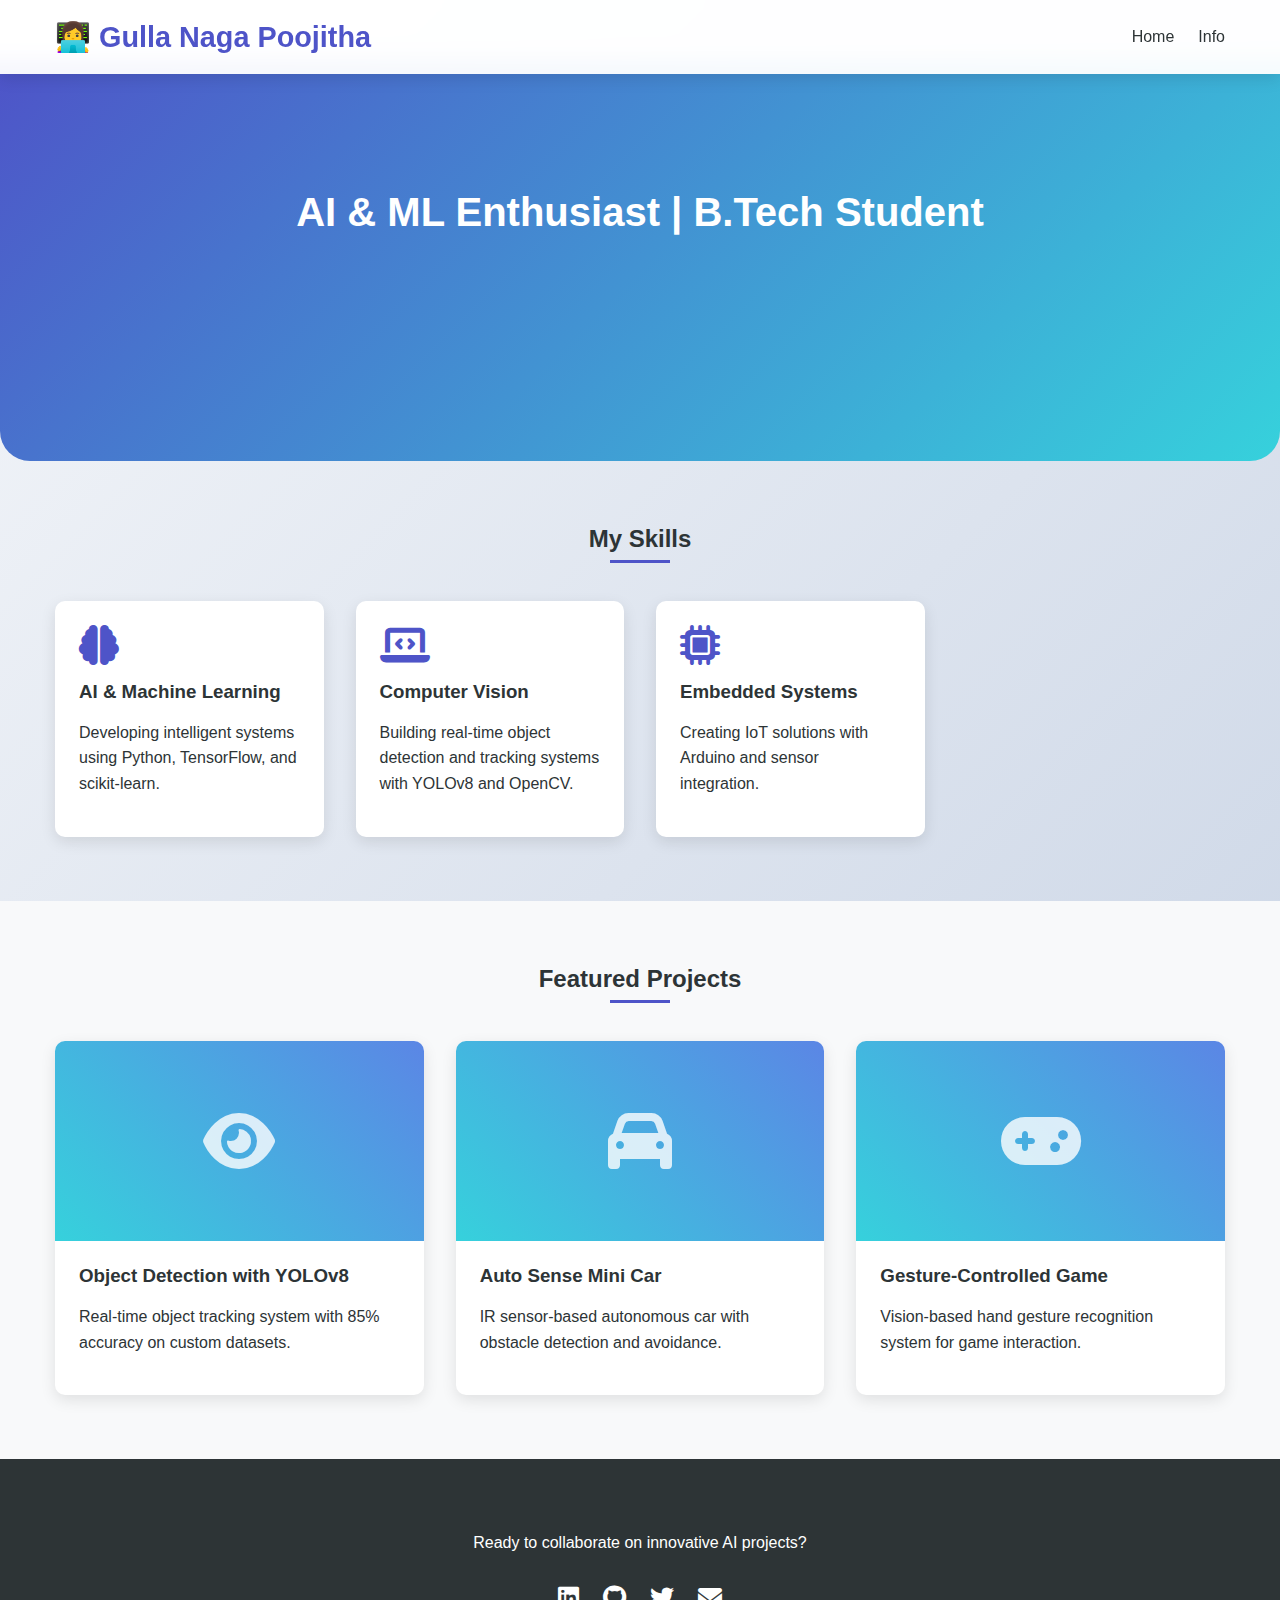
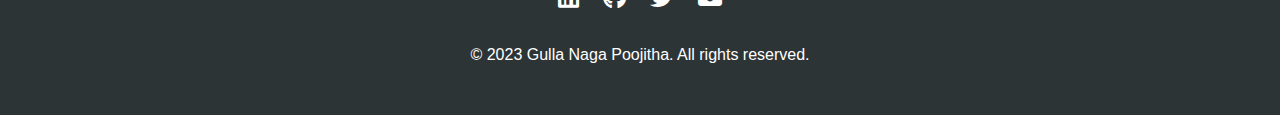
<file: templates/index.html>
<!DOCTYPE html>
<html lang="en">
<head>
    <meta charset="UTF-8">
    <meta name="viewport" content="width=device-width, initial-scale=1.0">
    <title>Poojitha Portfolio</title>
    <link rel="stylesheet" href="https://cdnjs.cloudflare.com/ajax/libs/font-awesome/6.4.0/css/all.min.css">
    <style>
        /* ===== VARIABLES ===== */
        :root {
            --primary: #4e54c8;
            --primary-dark: #3f43a5;
            --secondary: #ff6b6b;
            --accent: #36d1dc;
            --dark: #2d3436;
            --light: #f8f9fa;
            --gray: #636e72;
            --light-gray: #dfe6e9;
            --success: #00b894;
            --info: #0984e3;
            --warning: #fdcb6e;
            --danger: #d63031;
            --shadow: 0 5px 15px rgba(0, 0, 0, 0.1);
            --transition: all 0.3s ease;
        }

        /* ===== BASE STYLES ===== */
        * {
            margin: 0;
            padding: 0;
            box-sizing: border-box;
        }

        body {
            font-family: 'Segoe UI', Tahoma, Geneva, Verdana, sans-serif;
            line-height: 1.6;
            color: var(--dark);
            background: linear-gradient(135deg, #f5f7fa 0%, #c3cfe2 100%);
            min-height: 100vh;
        }

        h1, h2, h3, h4, h5, h6 {
            font-weight: 700;
            line-height: 1.2;
            margin-bottom: 1rem;
            color: var(--dark);
        }

        p {
            margin-bottom: 1rem;
        }

        a {
            color: var(--primary);
            text-decoration: none;
            transition: var(--transition);
        }

        a:hover {
            color: var(--primary-dark);
        }

        /* ===== LAYOUT ===== */
        .container {
            width: 100%;
            max-width: 1200px;
            margin: 0 auto;
            padding: 0 15px;
        }

        /* ===== HEADER ===== */
        header {
            background: rgba(255, 255, 255, 0.95);
            box-shadow: var(--shadow);
            padding: 1rem 0;
            position: fixed;
            width: 100%;
            top: 0;
            z-index: 1000;
            backdrop-filter: blur(10px);
        }

        header .container {
            display: flex;
            justify-content: space-between;
            align-items: center;
        }

        header h1 {
            margin: 0;
            font-size: 1.8rem;
            color: var(--primary);
        }

        nav {
            display: flex;
            gap: 1.5rem;
        }

        nav a {
            color: var(--dark);
            font-weight: 500;
            padding: 0.5rem 0;
            position: relative;
        }

        nav a:after {
            content: '';
            position: absolute;
            width: 0;
            height: 2px;
            bottom: 0;
            left: 0;
            background-color: var(--primary);
            transition: var(--transition);
        }

        nav a:hover:after {
            width: 100%;
        }

        /* ===== HERO SECTION ===== */
        .hero {
            padding: 8rem 0 4rem;
            text-align: center;
            background: linear-gradient(135deg, var(--primary) 0%, var(--accent) 100%);
            color: white;
            margin-top: 60px;
            border-radius: 0 0 30px 30px;
        }

        .hero h2 {
            font-size: 2.5rem;
            margin-bottom: 1rem;
            color: white;
            animation: fadeIn 1s ease;
        }

        .hero p {
            font-size: 1.2rem;
            max-width: 700px;
            margin: 0 auto 2rem;
            color: rgba(255, 255, 255, 0.9);
            animation: fadeIn 1s ease 0.3s forwards;
            opacity: 0;
        }

        .hero-btn {
            display: inline-block;
            background: white;
            color: var(--primary);
            padding: 0.8rem 1.8rem;
            border-radius: 50px;
            font-weight: 600;
            box-shadow: var(--shadow);
            transition: var(--transition);
            animation: fadeIn 1s ease 0.6s forwards;
            opacity: 0;
        }

        .hero-btn:hover {
            transform: translateY(-3px);
            box-shadow: 0 10px 20px rgba(0, 0, 0, 0.2);
        }

        /* ===== CONTENT SECTION ===== */
        .content-section {
            padding: 4rem 0;
        }

        .section-title {
            text-align: center;
            margin-bottom: 3rem;
            position: relative;
        }

        .section-title:after {
            content: '';
            position: absolute;
            width: 60px;
            height: 3px;
            background: var(--primary);
            bottom: -10px;
            left: 50%;
            transform: translateX(-50%);
        }

        /* ===== SKILLS ===== */
        .skills-container {
            display: grid;
            grid-template-columns: repeat(auto-fill, minmax(250px, 1fr));
            gap: 2rem;
        }

        .skill-card {
            background: white;
            padding: 1.5rem;
            border-radius: 10px;
            box-shadow: var(--shadow);
            transition: var(--transition);
        }

        .skill-card:hover {
            transform: translateY(-5px);
            box-shadow: 0 15px 30px rgba(0, 0, 0, 0.1);
        }

        .skill-card i {
            font-size: 2.5rem;
            color: var(--primary);
            margin-bottom: 1rem;
        }

        /* ===== PROJECTS ===== */
        .projects-container {
            display: grid;
            grid-template-columns: repeat(auto-fill, minmax(300px, 1fr));
            gap: 2rem;
        }

        .project-card {
            background: white;
            border-radius: 10px;
            overflow: hidden;
            box-shadow: var(--shadow);
            transition: var(--transition);
        }

        .project-card:hover {
            transform: translateY(-5px);
            box-shadow: 0 15px 30px rgba(0, 0, 0, 0.1);
        }

        .project-img {
            height: 200px;
            background: linear-gradient(45deg, #36d1dc, #5b86e5);
            display: flex;
            align-items: center;
            justify-content: center;
        }

        .project-img i {
            font-size: 4rem;
            color: white;
            opacity: 0.8;
        }

        .project-content {
            padding: 1.5rem;
        }

        /* ===== FOOTER ===== */
        footer {
            background: var(--dark);
            color: white;
            padding: 2rem 0;
            text-align: center;
        }

        .social-links {
            display: flex;
            justify-content: center;
            gap: 1.5rem;
            margin: 1.5rem 0;
        }

        .social-links a {
            color: white;
            font-size: 1.5rem;
            transition: var(--transition);
        }

        .social-links a:hover {
            color: var(--accent);
            transform: translateY(-3px);
        }

        /* ===== ANIMATIONS ===== */
        @keyframes fadeIn {
            from {
                opacity: 0;
                transform: translateY(20px);
            }
            to {
                opacity: 1;
                transform: translateY(0);
            }
        }

        /* ===== RESPONSIVE ===== */
        @media (max-width: 768px) {
            header .container {
                flex-direction: column;
                gap: 1rem;
            }
            
            nav {
                flex-wrap: wrap;
                justify-content: center;
                gap: 1rem;
            }
            
            .hero {
                padding: 6rem 1rem 3rem;
            }
            
            .hero h2 {
                font-size: 2rem;
            }
            
            .skills-container,
            .projects-container {
                grid-template-columns: 1fr;
            }
        }
    </style>
</head>
<body>
    <header>
        <div class="container">
            <h1>👩‍💻 Gulla Naga Poojitha</h1>
            <nav>
                <a href="/">Home</a>
                <a href="/projects">Info</a>
            </nav>
        </div>
    </header>

    <section class="hero">
        <div class="container">
            <h2>AI & ML Enthusiast | B.Tech Student</h2>
            <p>Passionate about building AI-powered systems, real-time computer vision, and embedded solutions.</p>
            <a href="#projects" class="hero-btn">View My Work</a>
        </div>
    </section>

    <section class="content-section">
        <div class="container">
            <h2 class="section-title">My Skills</h2>
            <div class="skills-container">
                <div class="skill-card">
                    <i class="fas fa-brain"></i>
                    <h3>AI & Machine Learning</h3>
                    <p>Developing intelligent systems using Python, TensorFlow, and scikit-learn.</p>
                </div>
                <div class="skill-card">
                    <i class="fas fa-laptop-code"></i>
                    <h3>Computer Vision</h3>
                    <p>Building real-time object detection and tracking systems with YOLOv8 and OpenCV.</p>
                </div>
                <div class="skill-card">
                    <i class="fas fa-microchip"></i>
                    <h3>Embedded Systems</h3>
                    <p>Creating IoT solutions with Arduino and sensor integration.</p>
                </div>
            </div>
        </div>
    </section>

    <section id="projects" class="content-section" style="background: #f8f9fa;">
        <div class="container">
            <h2 class="section-title">Featured Projects</h2>
            <div class="projects-container">
                <div class="project-card">
                    <div class="project-img">
                        <i class="fas fa-eye"></i>
                    </div>
                    <div class="project-content">
                        <h3>Object Detection with YOLOv8</h3>
                        <p>Real-time object tracking system with 85% accuracy on custom datasets.</p>
                    </div>
                </div>
                <div class="project-card">
                    <div class="project-img">
                        <i class="fas fa-car"></i>
                    </div>
                    <div class="project-content">
                        <h3>Auto Sense Mini Car</h3>
                        <p>IR sensor-based autonomous car with obstacle detection and avoidance.</p>
                    </div>
                </div>
                <div class="project-card">
                    <div class="project-img">
                        <i class="fas fa-gamepad"></i>
                    </div>
                    <div class="project-content">
                        <h3>Gesture-Controlled Game</h3>
                        <p>Vision-based hand gesture recognition system for game interaction.</p>
                    </div>
                </div>
            </div>
        </div>
    </section>

    <footer>
        <div class="container">
            <h3>Get In Touch</h3>
            <p>Ready to collaborate on innovative AI projects?</p>
            <div class="social-links">
                <a href="#"><i class="fab fa-linkedin"></i></a>
                <a href="#"><i class="fab fa-github"></i></a>
                <a href="#"><i class="fab fa-twitter"></i></a>
                <a href="#"><i class="fas fa-envelope"></i></a>
            </div>
            <p>&copy; 2023 Gulla Naga Poojitha. All rights reserved.</p>
        </div>
    </footer>
</body>
</html>
</file>
